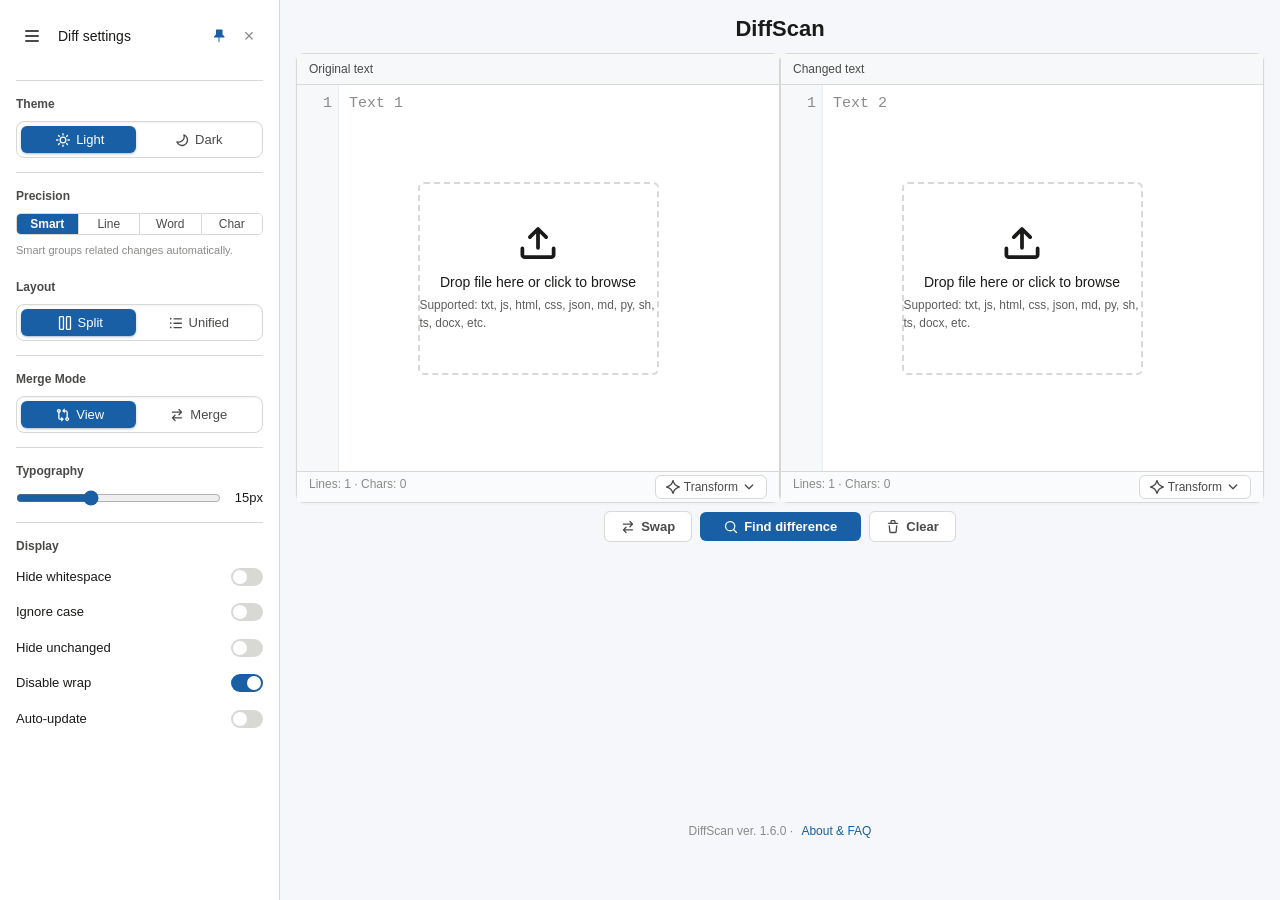
<file: index.html>
<!DOCTYPE html>
<html lang="en">

<head>
  <meta charset="UTF-8">
  <meta name="viewport" content="width=device-width, initial-scale=1.0">
  <title>DiffScan - Compare Text Online | Fast Free Diff Checker</title>
  <meta name="description" content="Free online text comparison tool. Find differences between two versions of text, code, or documents. Supports smart precision, merge mode, and highlights changes. Works locally in your browser.">
  <meta name="keywords" content="compare text online, diff checker, text comparison, find difference in text, diffscan, text difference, compare code online, free diff tool">
  <link rel="canonical" href="https://diffscan.vercel.app/">
  <link rel="stylesheet" href="css/styles.css">
</head>

<body>
  <svg xmlns="http://www.w3.org/2000/svg" style="display:none">
    <symbol id="icon-sparkle" viewBox="0 0 16 16"><path d="M7.198.57c.275-.752 1.34-.752 1.615 0l.849 2.317a5.819 5.819 0 0 0 3.462 3.463l2.317.848c.753.275.753 1.34 0 1.615l-2.317.849a5.815 5.815 0 0 0-3.462 3.462l-.849 2.317c-.275.753-1.34.753-1.615 0l-.848-2.317a5.819 5.819 0 0 0-3.463-3.462L.57 8.813c-.752-.275-.752-1.34 0-1.615l2.317-.848A5.823 5.823 0 0 0 6.35 2.887L7.198.57Zm.562 2.833A7.323 7.323 0 0 1 3.403 7.76l-.673.246.673.246a7.324 7.324 0 0 1 4.357 4.356l.246.673.246-.673a7.322 7.322 0 0 1 4.356-4.356l.673-.246-.673-.246a7.324 7.324 0 0 1-4.356-4.357l-.246-.673-.246.673Z"/></symbol>
    <symbol id="icon-chevron-down" viewBox="0 0 16 16"><path d="M12.78 5.22a.749.749 0 0 1 0 1.06l-4.25 4.25a.749.749 0 0 1-1.06 0L3.22 6.28a.749.749 0 1 1 1.06-1.06L8 8.939l3.72-3.719a.749.749 0 0 1 1.06 0Z"/></symbol>
    <symbol id="icon-columns" viewBox="0 0 16 16"><path d="M2.75 0h2.5C6.216 0 7 .784 7 1.75v12.5A1.75 1.75 0 0 1 5.25 16h-2.5A1.75 1.75 0 0 1 1 14.25V1.75C1 .784 1.784 0 2.75 0Zm8 0h2.5C14.216 0 15 .784 15 1.75v12.5A1.75 1.75 0 0 1 13.25 16h-2.5A1.75 1.75 0 0 1 9 14.25V1.75C9 .784 9.784 0 10.75 0ZM2.5 1.75v12.5c0 .138.112.25.25.25h2.5a.25.25 0 0 0 .25-.25V1.75a.25.25 0 0 0-.25-.25h-2.5a.25.25 0 0 0-.25.25Zm8 0v12.5c0 .138.112.25.25.25h2.5a.25.25 0 0 0 .25-.25V1.75a.25.25 0 0 0-.25-.25h-2.5a.25.25 0 0 0-.25.25Z"/></symbol>
    <symbol id="icon-list-unordered" viewBox="0 0 16 16"><path d="M5.75 2.5h8.5a.75.75 0 0 1 0 1.5h-8.5a.75.75 0 0 1 0-1.5Zm0 5h8.5a.75.75 0 0 1 0 1.5h-8.5a.75.75 0 0 1 0-1.5Zm0 5h8.5a.75.75 0 0 1 0 1.5h-8.5a.75.75 0 0 1 0-1.5ZM2 14a1 1 0 1 1 0-2 1 1 0 0 1 0 2Zm1-6a1 1 0 1 1-2 0 1 1 0 0 1 2 0ZM2 4a1 1 0 1 1 0-2 1 1 0 0 1 0 2Z"/></symbol>
    <symbol id="icon-moon" viewBox="0 0 16 16"><path d="M9.598 1.591a.749.749 0 0 1 .785-.175 7.001 7.001 0 1 1-8.967 8.967.75.75 0 0 1 .961-.96 5.5 5.5 0 0 0 7.046-7.046.75.75 0 0 1 .175-.786Zm1.616 1.945a7 7 0 0 1-7.678 7.678 5.499 5.499 0 1 0 7.678-7.678Z"/></symbol>
    <symbol id="icon-arrow-switch" viewBox="0 0 16 16"><path d="M5.22 14.78a.75.75 0 0 0 1.06-1.06L4.56 12h8.69a.75.75 0 0 0 0-1.5H4.56l1.72-1.72a.75.75 0 0 0-1.06-1.06l-3 3a.75.75 0 0 0 0 1.06l3 3Zm5.56-6.5a.75.75 0 1 1-1.06-1.06l1.72-1.72H2.75a.75.75 0 0 1 0-1.5h8.69L9.72 2.28a.75.75 0 0 1 1.06-1.06l3 3a.75.75 0 0 1 0 1.06l-3 3Z"/></symbol>
    <symbol id="icon-git-compare" viewBox="0 0 16 16"><path d="M9.573.677A.25.25 0 0 1 10 .854V2.5h1A2.5 2.5 0 0 1 13.5 5v5.628a2.251 2.251 0 1 1-1.5 0V5a1 1 0 0 0-1-1h-1v1.646a.25.25 0 0 1-.427.177L7.177 3.427a.25.25 0 0 1 0-.354ZM6 12v-1.646a.25.25 0 0 1 .427-.177l2.396 2.396a.25.25 0 0 1 0 .354l-2.396 2.396A.25.25 0 0 1 6 15.146V13.5H5A2.5 2.5 0 0 1 2.5 11V5.372a2.25 2.25 0 1 1 1.5 0V11a1 1 0 0 0 1 1ZM4 3.25a.75.75 0 1 0-1.5 0 .75.75 0 0 0 1.5 0ZM12.75 12a.75.75 0 1 0 0 1.5.75.75 0 0 0 0-1.5Z"/></symbol>
    <symbol id="icon-trash" viewBox="0 0 16 16"><path d="M11 1.75V3h2.25a.75.75 0 0 1 0 1.5H2.75a.75.75 0 0 1 0-1.5H5V1.75C5 .784 5.784 0 6.75 0h2.5C10.216 0 11 .784 11 1.75ZM4.496 6.675l.66 6.6a.25.25 0 0 0 .249.225h5.19a.25.25 0 0 0 .249-.225l.66-6.6a.75.75 0 0 1 1.492.149l-.66 6.6A1.748 1.748 0 0 1 10.595 15h-5.19a1.75 1.75 0 0 1-1.741-1.575l-.66-6.6a.75.75 0 1 1 1.492-.15ZM6.5 1.75V3h3V1.75a.25.25 0 0 0-.25-.25h-2.5a.25.25 0 0 0-.25.25Z"/></symbol>
    <symbol id="icon-upload" viewBox="0 0 16 16"><path d="M2.75 14A1.75 1.75 0 0 1 1 12.25v-2.5a.75.75 0 0 1 1.5 0v2.5c0 .138.112.25.25.25h10.5a.25.25 0 0 0 .25-.25v-2.5a.75.75 0 0 1 1.5 0v2.5A1.75 1.75 0 0 1 13.25 14Z"/><path d="M11.78 4.72a.749.749 0 1 1-1.06 1.06L8.75 3.811V9.5a.75.75 0 0 1-1.5 0V3.811L5.28 5.78a.749.749 0 1 1-1.06-1.06l3.25-3.25a.749.749 0 0 1 1.06 0l3.25 3.25Z"/></symbol>
    <symbol id="icon-search" viewBox="0 0 16 16"><path d="M10.68 11.74a6 6 0 0 1-7.922-8.982 6 6 0 0 1 8.982 7.922l3.04 3.04a.749.749 0 0 1-.326 1.275.749.749 0 0 1-.734-.215ZM11.5 7a4.499 4.499 0 1 0-8.997 0A4.499 4.499 0 0 0 11.5 7Z"/></symbol>
    <symbol id="icon-diff" viewBox="0 0 16 16"><path d="M8.75 1.75V5H12a.75.75 0 0 1 0 1.5H8.75v3.25a.75.75 0 0 1-1.5 0V6.5H4A.75.75 0 0 1 4 5h3.25V1.75a.75.75 0 0 1 1.5 0ZM4 13h8a.75.75 0 0 1 0 1.5H4A.75.75 0 0 1 4 13Z"/></symbol>
    <symbol id="icon-sun" viewBox="0 0 16 16"><path d="M8 12a4 4 0 1 1 0-8 4 4 0 0 1 0 8Zm0-1.5a2.5 2.5 0 1 0 0-5 2.5 2.5 0 0 0 0 5Zm5.657-8.157a.75.75 0 0 1 0 1.061l-1.061 1.06a.749.749 0 0 1-1.275-.326.749.749 0 0 1 .215-.734l1.06-1.06a.75.75 0 0 1 1.06 0Zm-9.193 9.193a.75.75 0 0 1 0 1.06l-1.06 1.061a.75.75 0 1 1-1.061-1.06l1.06-1.061a.75.75 0 0 1 1.061 0ZM8 0a.75.75 0 0 1 .75.75v1.5a.75.75 0 0 1-1.5 0V.75A.75.75 0 0 1 8 0ZM3 8a.75.75 0 0 1-.75.75H.75a.75.75 0 0 1 0-1.5h1.5A.75.75 0 0 1 3 8Zm13 0a.75.75 0 0 1-.75.75h-1.5a.75.75 0 0 1 0-1.5h1.5A.75.75 0 0 1 16 8Zm-8 5a.75.75 0 0 1 .75.75v1.5a.75.75 0 0 1-1.5 0v-1.5A.75.75 0 0 1 8 13Zm3.536-1.464a.75.75 0 0 1 1.06 0l1.061 1.06a.75.75 0 0 1-1.06 1.061l-1.061-1.06a.75.75 0 0 1 0-1.061ZM2.343 2.343a.75.75 0 0 1 1.061 0l1.06 1.061a.751.751 0 0 1-.018 1.042.751.751 0 0 1-1.042.018l-1.06-1.06a.75.75 0 0 1 0-1.06Z"/></symbol>
  </svg>

  <div class="settings-bar" id="settingsBar">
    <div class="sidebar-header">
      <button id="toggleSettings" class="settings-toggle-btn" title="Toggle Settings"><span class="hamburger"><span></span><span></span><span></span></span></button>
      <span class="sidebar-title">Diff settings</span>
      <div class="sidebar-actions">
        <button id="pinSettings" class="sidebar-pin-btn" title="Keep open">
          <svg viewBox="0 0 16 16" width="16" height="16" fill="currentColor">
            <path d="M11 1.5a.5.5 0 0 1 .5.5v4.5l2 2v1h-5v4l-.5 1-.5-1v-4H3v-1l2-2V2a.5.5 0 0 1 .5-.5h5.5Z"/>
          </svg>
        </button>
        <button id="closeSettings" class="sidebar-close-btn" title="Close">&times;</button>
      </div>
    </div>
    <div class="settings-content">
      <div class="section-divider"></div>

      <div class="setting-group">
        <div class="setting-label">Theme</div>
        <div class="theme-selector" id="themeSelector">
          <div class="theme-indicator" id="themeIndicator"></div>
          <button type="button" class="theme-btn" data-theme="light"><svg class="icon" aria-hidden="true"><use href="#icon-sun"/></svg> Light</button>
          <button type="button" class="theme-btn" data-theme="dark"><svg class="icon" aria-hidden="true"><use href="#icon-moon"/></svg> Dark</button>
        </div>
      </div>

      <div class="section-divider"></div>

      <div class="setting-group">
        <div class="setting-label">Precision</div>
        <div class="segmented-control" id="precisionControl">
          <button type="button" class="segment-btn active" data-val="smart">Smart</button>
          <button type="button" class="segment-btn" data-val="line">Line</button>
          <button type="button" class="segment-btn" data-val="word">Word</button>
          <button type="button" class="segment-btn" data-val="char">Char</button>
        </div>
        <div class="setting-desc">Smart groups related changes automatically.</div>
      </div>

      <div class="setting-group">
        <div class="setting-label">Layout</div>
        <div class="theme-selector" id="layoutSelector">
          <div class="theme-indicator" id="layoutIndicator"></div>
          <button type="button" class="theme-btn" data-val="split"><svg class="icon" aria-hidden="true"><use href="#icon-columns"/></svg> Split</button>
          <button type="button" class="theme-btn" data-val="unified"><svg class="icon" aria-hidden="true"><use href="#icon-list-unordered"/></svg> Unified</button>
        </div>
      </div>

      <div class="section-divider"></div>

      <div class="setting-group">
        <div class="setting-label">Merge Mode</div>
        <div class="theme-selector" id="mergeSelector">
          <div class="theme-indicator" id="mergeIndicator"></div>
          <button type="button" class="theme-btn" data-val="off"><svg class="icon" aria-hidden="true"><use href="#icon-git-compare"/></svg> View</button>
          <button type="button" class="theme-btn" data-val="on"><svg class="icon" aria-hidden="true"><use href="#icon-arrow-switch"/></svg> Merge</button>
        </div>
      </div>

      <div class="section-divider"></div>

        <div class="typography-section">
        <div class="setting-label">Typography</div>
        <div class="range-control">
          <input type="range" id="fontSizeRange" min="10" max="24" value="15" step="1">
          <span id="fontSizeVal" style="font-size: 13px; font-weight: 500; min-width: 32px; text-align: right;">15px</span>
        </div>
      </div>

      <div class="section-divider"></div>

      <div class="setting-group">
        <div class="setting-label">Display</div>
        <label class="toggle-row">
          <span>Hide whitespace</span>
          <span class="toggle-switch"><input type="checkbox" id="hideWhitespace"><span class="toggle-knob"></span></span>
        </label>
        <label class="toggle-row">
          <span>Ignore case</span>
          <span class="toggle-switch"><input type="checkbox" id="ignoreCase"><span class="toggle-knob"></span></span>
        </label>
        <label class="toggle-row">
          <span>Hide unchanged</span>
          <span class="toggle-switch"><input type="checkbox" id="hideUnchanged"><span class="toggle-knob"></span></span>
        </label>
        <label class="toggle-row">
          <span>Disable wrap</span>
          <span class="toggle-switch"><input type="checkbox" id="disableWrap" checked><span class="toggle-knob"></span></span>
        </label>
        <label class="toggle-row">
          <span>Auto-update</span>
          <span class="toggle-switch"><input type="checkbox" id="autoUpdate"><span class="toggle-knob"></span></span>
        </label>
      </div>
    </div>
  </div>

  <div class="settings-overlay" id="settingsOverlay"></div>

  <div class="main-content">
    <h1 class="app-title">DiffScan</h1>
    
    <div class="split" id="inputSplit">
      <div class="panel">
        <div class="panel-header">
          <span>Original text</span>
          <div class="header-actions">
            <label class="header-action-btn" title="Open file" style="display: none;"><svg width="16" height="16" class="icon" aria-hidden="true"><use href="#icon-upload"/></svg><input type="file" id="file1" style="display:none"
                accept=".txt,.js,.html,.css,.json,.md,.csv,.py,.sh,.ts,.jsx,.tsx,.docx"></label>
          </div>
        </div>
        <div class="input-container" id="dropZone1">
          <div class="drop-message">
            <svg width="40" height="40" viewBox="0 0 16 16"><use href="#icon-upload"/></svg>
            <p>Drop file here or click to browse</p>
            <p style="font-size: 0.85em; opacity: 0.7; margin-top: 4px;">Supported: txt, js, html, css, json, md, py, sh, ts, docx, etc.</p>
          </div>
          <div id="gutter1" class="line-no-input">1</div>
          <textarea id="text1" class="input" placeholder="Text 1" wrap="off"></textarea>
        </div>
        <div class="status-bar">
          <span id="count1">Lines: 1 &middot; Chars: 0</span>
          <div class="transform-wrap">
            <button class="transform-btn" data-target="text1">
              <svg class="icon" aria-hidden="true"><use href="#icon-sparkle"/></svg>Transform<svg class="icon" aria-hidden="true"><use href="#icon-chevron-down"/></svg>
            </button>
            <div class="transform-menu">
              <button data-action="trim">Trim whitespace</button>
              <button data-action="upper">UPPERCASE</button>
              <button data-action="lower">lowercase</button>
              <button data-action="sort">Sort lines</button>
              <button data-action="unique">Remove duplicates</button>
              <button data-action="removeEmpty">Remove empty lines</button>
            </div>
          </div>
        </div>
      </div>
      <div class="panel">
        <div class="panel-header">
          <span>Changed text</span>
          <div class="header-actions">
            <label class="header-action-btn" title="Open file" style="display: none;"><svg width="16" height="16" class="icon" aria-hidden="true"><use href="#icon-upload"/></svg><input type="file" id="file2" style="display:none"
                accept=".txt,.js,.html,.css,.json,.md,.csv,.py,.sh,.ts,.jsx,.tsx,.docx"></label>
          </div>
        </div>
        <div class="input-container" id="dropZone2">
          <div class="drop-message">
            <svg width="40" height="40" viewBox="0 0 16 16"><use href="#icon-upload"/></svg>
            <p>Drop file here or click to browse</p>
            <p style="font-size: 0.85em; opacity: 0.7; margin-top: 4px;">Supported: txt, js, html, css, json, md, py, sh, ts, docx, etc.</p>
          </div>
          <div id="gutter2" class="line-no-input">1</div>
          <textarea id="text2" class="input" placeholder="Text 2" wrap="off"></textarea>
        </div>
        <div class="status-bar">
          <span id="count2">Lines: 1 &middot; Chars: 0</span>
          <div class="transform-wrap">
            <button class="transform-btn" data-target="text2">
              <svg class="icon" aria-hidden="true"><use href="#icon-sparkle"/></svg>Transform<svg class="icon" aria-hidden="true"><use href="#icon-chevron-down"/></svg>
            </button>
            <div class="transform-menu">
              <button data-action="trim">Trim whitespace</button>
              <button data-action="upper">UPPERCASE</button>
              <button data-action="lower">lowercase</button>
              <button data-action="sort">Sort lines</button>
              <button data-action="unique">Remove duplicates</button>
              <button data-action="removeEmpty">Remove empty lines</button>
            </div>
          </div>
        </div>
      </div>
    </div>
    
    <div class="actions">
      <button id="swapBtn" class="btn btn-secondary" type="button"><svg class="icon" aria-hidden="true"><use href="#icon-arrow-switch"/></svg>Swap</button>
      <button id="findBtn" class="btn btn-primary" type="button"><svg class="icon" aria-hidden="true"><use href="#icon-search"/></svg>Find difference</button>
      <button id="clearBtn" class="btn btn-secondary" type="button"><svg class="icon" aria-hidden="true"><use href="#icon-trash"/></svg>Clear</button>
    </div>
    
    <div id="navBar" class="nav-bar" style="display:none"><button id="navFirst" class="nav-btn">&laquo;</button><button
        id="navPrev" class="nav-btn">&lsaquo;</button><span id="navCount" class="nav-count">0/0</span><button id="navNext"
        class="nav-btn">&rsaquo;</button><button id="navLast" class="nav-btn">&raquo;</button></div>
    
    <div id="result"></div>
    
    <div id="donateModal" class="modal">
      <div class="modal-content">
        <span class="close-btn" onclick="document.getElementById('donateModal').style.display='none'">&times;</span>
        <h2>Support DiffScan</h2>
        <p>If you like this tool, consider supporting it!</p>
        <select class="donate-select" onchange="showDonateOption(this.value)">
          <option value="usdt">USDT (1 USDT - TRC20)</option>
          <option value="ton">TON (1 GRAM)</option>
          <option value="btc">Bitcoin (0.00002 BTC)</option>
        </select>
        <div id="usdt" class="crypto-box active">
          <strong>TAwLYvvDw4D1DaVEzzkoVvyqt62MdVChVR</strong>
          <br>
          <img src="images/usdt_qr.png" alt="USDT QR Code" style="width:120px;height:120px;margin-top:10px;">
          <br>
          <a href="https://link.trustwallet.com/send?address=TAwLYvvDw4D1DaVEzzkoVvyqt62MdVChVR&asset=c195_tTR7NHqjeKQxGTCi8q8ZY4pL8otSzgjLj6t&value=1000000&amount=1" style="display:inline-block; margin-top:5px; color: #0969da; text-decoration: underline;" target="_blank" rel="noopener">Pay 1 USDT via Trust Wallet</a>
        </div>
        <div id="ton" class="crypto-box">
          <strong>UQBsTMOlkU2AvpgJrQNJcYbTaYyanWSy88O6T2VURMm_118b</strong>
          <br>
          <img src="images/ton_qr.jpg" alt="TON QR Code" style="width:120px;height:120px;margin-top:10px;">
          <br>
          <a href="https://link.trustwallet.com/send?asset=c607&amount=1&address=UQBsTMOlkU2AvpgJrQNJcYbTaYyanWSy88O6T2VURMm_118b&value=1000000000" style="display:inline-block; margin-top:5px; color: #0969da; text-decoration: underline;" target="_blank" rel="noopener">Pay 1 GRAM via Trust Wallet</a>
        </div>
        <div id="btc" class="crypto-box">
          <strong>bc1qgqddmksece2casl4lc9fu52gnhgtejpltxeht6</strong>
          <br>
          <img src="images/bitc_qr.jpg" alt="Bitcoin QR Code" style="width:120px;height:120px;margin-top:10px;">
          <br>
          <a href="https://link.trustwallet.com/send?value=2000&amount=0.00002&address=bc1qgqddmksece2casl4lc9fu52gnhgtejpltxeht6&asset=c0" style="display:inline-block; margin-top:5px; color: #0969da; text-decoration: underline;" target="_blank" rel="noopener">Pay 0.00002 BTC via Trust Wallet</a>
        </div>
      </div>
    </div>
    
    <button class="scroll-btn scroll-top-btn" onclick="window.scrollTo({top:0,behavior:'smooth'})">&#8593;</button>
    <button class="scroll-btn scroll-bottom-btn"
      onclick="window.scrollTo({top:document.body.scrollHeight,behavior:'smooth'})">&#8595;</button>
  </div>
  
  <p class="footer-note">DiffScan ver. 1.6.0 &middot; <a href="about.html" class="footer-link">About & FAQ</a></p>


  <script>
    function showDonateOption(id) {
      document.querySelectorAll('.crypto-box').forEach(function(box) { box.classList.remove('active') });
      document.getElementById(id).classList.add('active');
    }
  </script>
  <script src="js/mammoth.browser.js"></script>
  <script src="js/app.js"></script>
</body>

</html>
</file>
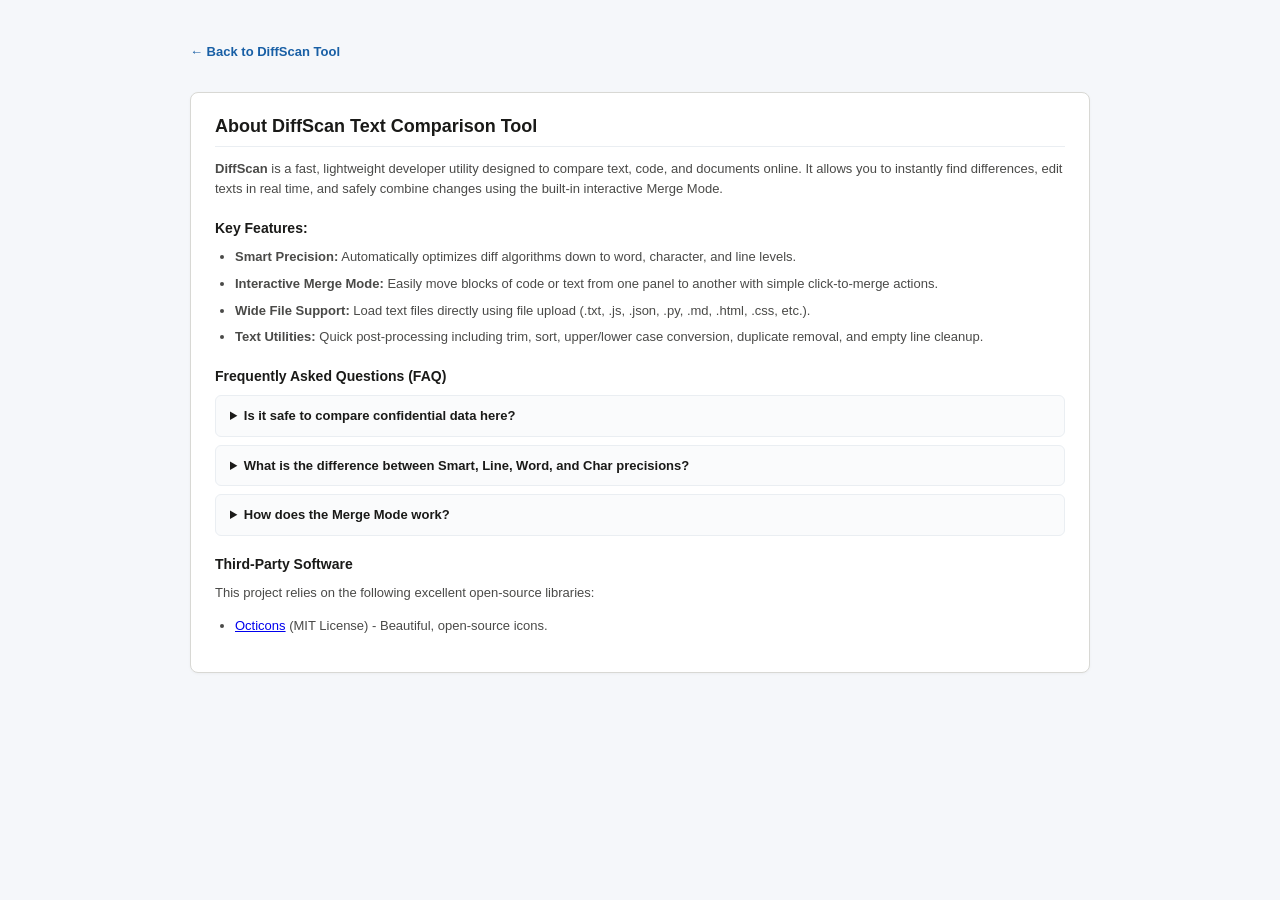
<file: about.html>
<!DOCTYPE html>
<html lang="en">

<head>
  <meta charset="UTF-8">
  <meta name="viewport" content="width=device-width, initial-scale=1.0">
  <title>About DiffScan - FAQ & Features</title>
  <meta name="description" content="Learn more about DiffScan, a secure online text and code comparison tool. Frequently asked questions, key features, and privacy details.">
  <link rel="stylesheet" href="css/styles.css">
</head>

<body style="padding: 40px 16px; min-height: 100vh;">
  <div class="about-page-container">
    <a href="index.html" class="back-btn">&larr; Back to DiffScan Tool</a>
    
    <section class="seo-section" style="margin: 20px 0 0 0; max-width: 100%;">
      <div class="seo-container">
        <h2>About DiffScan Text Comparison Tool</h2>
        <p><strong>DiffScan</strong> is a fast, lightweight developer utility designed to compare text, code, and documents online. It allows you to instantly find differences, edit texts in real time, and safely combine changes using the built-in interactive Merge Mode.</p>
        
        <h3>Key Features:</h3>
        <ul>
          <li><strong>Smart Precision:</strong> Automatically optimizes diff algorithms down to word, character, and line levels.</li>
          <li><strong>Interactive Merge Mode:</strong> Easily move blocks of code or text from one panel to another with simple click-to-merge actions.</li>
          <li><strong>Wide File Support:</strong> Load text files directly using file upload (.txt, .js, .json, .py, .md, .html, .css, etc.).</li>
          <li><strong>Text Utilities:</strong> Quick post-processing including trim, sort, upper/lower case conversion, duplicate removal, and empty line cleanup.</li>
        </ul>

        <h3>Frequently Asked Questions (FAQ)</h3>
        <div class="faq-accordion">
          <details>
            <summary>Is it safe to compare confidential data here?</summary>
            <p>Yes, absolutely. DiffScan runs completely client-side. Your texts and files are processed strictly within your own browser and are never uploaded to any server. This guarantees 100% data privacy and security.</p>
          </details>
          
          <details>
            <summary>What is the difference between Smart, Line, Word, and Char precisions?</summary>
            <p><strong>Line</strong> precision highlights changes line-by-line. <strong>Word</strong> and <strong>Char</strong> modes perform deep comparison highlighting individual altered words or letters. <strong>Smart</strong> precision automatically chooses the best rendering approach based on modification density.</p>
          </details>
          
          <details>
            <summary>How does the Merge Mode work?</summary>
            <p>Enable <strong>Merge Mode</strong> via the control bar. Click on any modified block in the split diff output to reveal transition buttons ("Merge &rarr;" or "&larr; Merge"). Click a button to instantly push or pull that block to the opposite editor panel.</p>
          </details>
        </div>

        <h3>Third-Party Software</h3>
        <p>This project relies on the following excellent open-source libraries:</p>
        <ul>
          <li><a href="https://github.com/primer/octicons" target="_blank">Octicons</a> (MIT License) - Beautiful, open-source icons.</li>
        </ul>
      </div>
    </section>
  </div>
</body>

</html>
</file>
<file: css/styles.css>
:root {
  --bg-page: #f5f7fa;
  --text-primary: #1a1a18;
  --text-secondary: #4a4a48;
  --text-muted: #8a8a88;
  --panel-bg: #fff;
  --panel-border: #d8d8d4;
  --panel-header-bg: #f6f8fa;
  --panel-header-border: #d8d8d4;
  --status-bar-bg: #fafbfc;
  --nav-bar-bg: #fff;
  --nav-btn-bg: #f6f8fa;
  --nav-btn-border: #d8d8d4;
  --nav-btn-color: #1a1a18;
  --settings-bar-bg: #fff;
  --segmented-bg: #fff;
  --segmented-border: #d8d8d4;
  --segmented-color: #4a4a48;
  --segmented-hover-bg: #f6f8fa;
  --segmented-hover-color: #1a1a18;
  --segmented-active-bg: #185fa5;
  --segmented-active-color: #ffffff;
  --checkbox-color: #1a1a18;
  --btn-secondary-bg: #ffffff;
  --btn-secondary-color: #4a4a48;
  --btn-secondary-border: #d8d8d4;
  --btn-secondary-hover-bg: #f6f8fa;
  --btn-secondary-hover-color: #1a1a18;
  --btn-secondary-active-bg: #185fa5;
  --btn-secondary-active-color: #ffffff;
  --btn-find-bg: #185fa5;
  --btn-find-hover-bg: #1a6fb5;
  --btn-find-color: #ffffff;
  --gutter-bg: #f6f8fa;
  --gutter-border: #eaeef2;
  --gutter-color: #8a8a88;
  --gutter-right-bg: #f0f2f5;
  --gutter-right-border: #d8dee4;
  --input-bg: #fff;
  --input-color: #1a1a18;
  --input-placeholder: #8a8a88;
  --diff-equal-bg: #fff;
  --diff-removed-bg: #fff5f5;
  --diff-added-bg: #f5fff5;
  --diff-modified-bg: #fffefe;
  --diff-empty-bg: #f6f8fa;
  --diff-empty-color: #b8bec4;
  --diff-collapsed-bg: #f0f2f5;
  --diff-collapsed-color: #8c959f;
  --diff-collapsed-hover-bg: #e8eaed;
  --mark-removed-bg: #ffc0cb;
  --mark-removed-color: #b91c1c;
  --mark-added-bg: #bcf5bc;
  --mark-added-color: #15803d;
  --merge-selected-removed-bg: #f5bebe;
  --merge-selected-added-bg: #ade8bd;
  --merge-selected-modified-bg: #e2e2e2;
  --merge-selected-overlay: rgba(9, 105, 218, 0.18);
  --box-shadow-panel: rgba(0, 0, 0, .04);
  --box-shadow-settings: rgba(0, 0, 0, .02);
  --box-shadow-scroll: rgba(0,0,0,.2);
  --box-shadow-modal: rgba(0,0,0,0.3);
  --scroll-btn-bg: #185fa5;
  --scroll-btn-hover-bg: #1a6fb5;
  --footer-bg: #f5f7fa;
  --footer-color: #8a8a88;
  --link-color: #185fa5;
  --count-removed-color: #cf222e;
  --count-added-color: #1a7f37;
  --header-action-hover-bg: #eaeef2;
  --transform-btn-color: #185fa5;
  --transform-btn-border: #d8d8d4;
  --transform-btn-hover-bg: #eaeef2;
  --copy-btn-bg: #fff;
  --copy-btn-border: #d8d8d4;
  --copy-btn-color: #4a4a48;
  --copy-btn-hover-bg: #f6f8fa;
  --modal-overlay: rgba(0,0,0,0.6);
  --modal-bg: #fff;
  --modal-text: #1a1a18;
  --modal-muted: #8a8a88;
  --modal-border: #d8d8d4;
  --modal-link: #185fa5;
  --seo-bg: #fff;
  --seo-border: #d8d8d4;
  --seo-color: #1a1a18;
  --seo-text: #4a4a48;
  --seo-heading: #1a1a18;
  --seo-h2-border: #eaeef2;
  --faq-bg: #fafbfc;
  --faq-border: #eaeef2;
  --faq-open-bg: #fff;
  --faq-summary-color: #1a1a18;
  --faq-summary-hover: #185fa5;
  --faq-text: #4a4a48;
  --about-back-color: #185fa5;
  --toggle-track-bg: #d8d8d4;
  --toggle-knob-bg: #ffffff;
  --toolbar-bg: #f0f0f0;
  --toolbar-border: rgba(0,0,0,0.12);
  --toolbar-shadow: 0 10px 25px rgba(0,0,0,0.15), inset 0 1px 0 rgba(255,255,255,0.7);
  --toolbar-label-color: #4a4a48;
  --diff-font-family: "SFMono-Regular", Consolas, "Liberation Mono", Menlo, monospace;
  --diff-font-size: 15px;
}

body.dark {
  background-color: var(--bg-page);
  --bg-page: #0d1117;
  --text-primary: #e6edf3;
  --text-secondary: #d1d7e0;
  --text-muted: #b1bac4;
  --panel-bg: #1c2128;
  --panel-border: #3d444d;
  --panel-header-bg: #1c2128;
  --panel-header-border: #3d444d;
  --status-bar-bg: #1c2128;
  --nav-bar-bg: #1c2128;
  --nav-btn-bg: #30363d;
  --nav-btn-border: #3d444d;
  --nav-btn-color: #e6edf3;
  --settings-bar-bg: #1c2128;
  --segmented-bg: #30363d;
  --segmented-border: #3d444d;
  --segmented-color: #e6edf3;
  --segmented-hover-bg: #3d444d;
  --segmented-hover-color: #e6edf3;
  --segmented-active-bg: #1f6feb;
  --segmented-active-color: #fff;
  --checkbox-color: #e6edf3;
  --btn-secondary-bg: #30363d;
  --btn-secondary-color: #e6edf3;
  --btn-secondary-border: #3d444d;
  --btn-secondary-hover-bg: #3d444d;
  --btn-secondary-hover-color: #e6edf3;
  --btn-secondary-active-bg: #1f6feb;
  --btn-secondary-active-color: #fff;
  --btn-find-bg: #238636;
  --btn-find-hover-bg: #2ea043;
  --btn-find-color: #fff;
  --gutter-bg: #1c2128;
  --gutter-border: #3d444d;
  --gutter-color: #b1bac4;
  --gutter-right-bg: #1c2128;
  --gutter-right-border: #3d444d;
  --input-bg: #0d1117;
  --input-color: #e6edf3;
  --input-placeholder: #b1bac4;
  --diff-equal-bg: transparent;
  --diff-removed-bg: #3b1c1c;
  --diff-added-bg: #1c3b1c;
  --diff-modified-bg: #2d2d1c;
  --diff-empty-bg: #1c2128;
  --diff-empty-color: #8b949e;
  --diff-collapsed-bg: #1c2128;
  --diff-collapsed-color: #b1bac4;
  --diff-collapsed-hover-bg: #21262d;
  --mark-removed-bg: #632a2a;
  --mark-removed-color: #ffb3b3;
  --mark-added-bg: #2a632a;
  --mark-added-color: #b3ffb3;
  --merge-selected-removed-bg: #5a2e2e;
  --merge-selected-added-bg: #2e5a2e;
  --merge-selected-modified-bg: #343b45;
  --merge-selected-overlay: rgba(56, 139, 253, 0.25);
  --box-shadow-panel: rgba(0, 0, 0, .2);
  --box-shadow-settings: rgba(0, 0, 0, .2);
  --box-shadow-scroll: rgba(0,0,0,.4);
  --box-shadow-modal: rgba(0,0,0,0.5);
  --scroll-btn-bg: #238636;
  --scroll-btn-hover-bg: #2ea043;
  --footer-bg: #0d1117;
  --footer-color: #b1bac4;
  --link-color: #58a6ff;
  --count-removed-color: #f85149;
  --count-added-color: #3fb950;
  --header-action-hover-bg: #21262d;
  --transform-btn-color: #58a6ff;
  --transform-btn-border: #3d444d;
  --transform-btn-hover-bg: #21262d;
  --copy-btn-bg: #30363d;
  --copy-btn-border: #3d444d;
  --copy-btn-color: #e6edf3;
  --copy-btn-hover-bg: #3d444d;
  --modal-overlay: rgba(0,0,0,0.8);
  --modal-bg: #1c2128;
  --modal-text: #e6edf3;
  --modal-muted: #d1d7e0;
  --modal-border: #3d444d;
  --modal-link: #58a6ff;
  --seo-bg: #1c2128;
  --seo-border: #3d444d;
  --seo-color: #e6edf3;
  --seo-text: #d1d7e0;
  --seo-heading: #e6edf3;
  --seo-h2-border: #3d444d;
  --faq-bg: #1c2128;
  --faq-border: #3d444d;
  --faq-open-bg: #1c2128;
  --faq-summary-color: #e6edf3;
  --faq-summary-hover: #58a6ff;
  --faq-text: #d1d7e0;
  --about-back-color: #58a6ff;
  --toggle-track-bg: #3d444d;
  --toggle-knob-bg: #e6edf3;
  --toolbar-bg: #2c2c2c;
  --toolbar-border: rgba(255,255,255,0.1);
  --toolbar-shadow: 0 10px 25px rgba(0,0,0,0.45), inset 0 1px 0 rgba(255,255,255,0.05);
  --toolbar-label-color: #d1d5db;
}

* {
  box-sizing: border-box;
  margin: 0;
  padding: 0
}

html {
  background: var(--bg-page);
}

body {
  display: flex;
  flex-direction: column;
  height: auto;
  font-family: -apple-system, BlinkMacSystemFont, "Segoe UI", Helvetica, Arial, sans-serif;
  background: var(--bg-page);
  color: var(--text-primary);
  font-size: 15px;
  line-height: 1.5;
  padding: 12px 16px 40px;
  min-height: 100svh;
  overflow-y: auto;
}

.main-content {
  margin-left: 48px;
  transition: margin-left .2s ease;
  flex: 1;
  display: flex;
  flex-direction: column;
}

.settings-bar.collapsed ~ .main-content,
.settings-bar.collapsed ~ .footer-note {
  margin-left: 48px;
}

.settings-bar:not(.collapsed) ~ .main-content,
.settings-bar:not(.collapsed) ~ .footer-note {
  margin-left: 280px;
}

h1.app-title {
  text-align: center;
  font-size: 22px;
  font-weight: 600;
  margin-bottom: 8px;
  color: var(--text-primary);
  flex: 0 0 auto
}

.split {
  display: grid;
  grid-template-columns: 1fr 1fr;
  gap: 0;
  max-width: 1400px;
  margin: 0 auto;
  width: 100%;
  align-items: start;
  min-width: 0;
}

.merge-mode .split {
  grid-template-columns: 1fr 1fr;
  gap: 0;
}

.panel {
  background: var(--panel-bg);
  border: 1px solid var(--panel-border);
  border-radius: 8px;
  box-shadow: 0 1px 3px var(--box-shadow-panel);
  display: flex;
  flex-direction: column;
  height: 50vh;
  min-height: 150px;
  max-height: 70vh;
  min-width: 0;
}

.panel-header {
  display: flex;
  align-items: center;
  justify-content: space-between;
  padding: 6px 12px;
  background: var(--panel-header-bg);
  border-bottom: 1px solid var(--panel-header-border);
  font-size: 12px;
  font-weight: 500;
  color: var(--text-secondary);
  flex: 0 0 auto;
  font-family: -apple-system, BlinkMacSystemFont, "Segoe UI", Helvetica, Arial, sans-serif;
}

.panel-header .count-removed {
  color: var(--count-removed-color)
}

.panel-header .count-added {
  color: var(--count-added-color)
}

.header-actions {
  display: flex;
  align-items: center;
  gap: 8px
}

.header-action-btn {
  font-size: 12px;
  color: var(--link-color);
  cursor: pointer;
  font-weight: 500;
  padding: 2px 6px;
  border-radius: 4px;
  border: 1px solid transparent;
  transition: background .15s;
  background: none;
  font-family: inherit;
  display: inline-flex;
  align-items: center;
  gap: 4px;
}

.header-action-btn:hover {
  background: var(--header-action-hover-bg);
  text-decoration: underline
}

.input-container {
  display: flex;
  flex: 1;
  overflow: hidden
}

.line-no-input {
  flex: 0 0 42px;
  text-align: right;
  padding: 8px 6px;
  color: var(--gutter-color);
  background: var(--gutter-bg);
  border-right: 1px solid var(--gutter-border);
  user-select: none;
  font-family: var(--diff-font-family);
  font-size: var(--diff-font-size);
  line-height: 1.5;
  white-space: pre;
  overflow: hidden
}

textarea.input {
  flex: 1;
  padding: 8px 10px;
  border: none;
  outline: none;
  resize: none;
  font-family: var(--diff-font-family);
  font-size: var(--diff-font-size);
  line-height: 1.5;
  color: var(--input-color);
  background: var(--input-bg);
  overflow-y: auto;
  overflow-x: auto;
  white-space: pre
}

textarea.input.wrap {
  white-space: pre-wrap;
  word-break: break-word
}

textarea.input::placeholder {
  color: var(--input-placeholder)
}

.status-bar {
  display: flex;
  gap: 12px;
  padding: 3px 12px;
  font-size: 12px;
  color: var(--text-muted);
  background: var(--status-bar-bg);
  border-top: 1px solid var(--panel-border);
  flex: 0 0 auto;
  overflow: visible;
}

.transform-wrap {
  position: relative;
  margin-left: auto;
}

.transform-btn {
  font-size: 12px;
  color: var(--btn-secondary-color);
  background: var(--btn-secondary-bg);
  border: 1px solid var(--btn-secondary-border);
  border-radius: 6px;
  padding: 4px 10px;
  cursor: pointer;
  font-family: inherit;
  display: inline-flex;
  align-items: center;
  gap: 4px;
  font-weight: 500;
  transition: background .15s, color .15s;
}

.transform-btn:hover {
  background: var(--btn-secondary-hover-bg);
  color: var(--btn-secondary-hover-color)
}

.icon {
  width: 16px;
  height: 16px;
  fill: currentColor;
  flex-shrink: 0;
}

.transform-btn .icon {
  width: 14px;
  height: 14px;
}

.transform-menu {
  display: none;
  position: absolute;
  top: 100%;
  right: 0;
  background: var(--panel-bg);
  border: 1px solid var(--panel-border);
  border-radius: 6px;
  box-shadow: 0 4px 12px rgba(0,0,0,0.15);
  z-index: 50;
  min-width: 160px;
  padding: 4px 0;
}

.transform-menu.open {
  display: block;
}

.transform-menu button {
  display: block;
  width: 100%;
  text-align: left;
  padding: 6px 12px;
  font-size: 12px;
  color: var(--text-primary);
  background: none;
  border: none;
  cursor: pointer;
  font-family: inherit;
}

.transform-menu button:hover {
  background: var(--segmented-hover-bg);
}

/* Drag and Drop Zone */
.input-container {
  position: relative;
}

.drop-message {
  position: absolute;
  top: 25%;
  left: 25%;
  right: 25%;
  bottom: 25%;
  display: flex;
  flex-direction: column;
  align-items: center;
  justify-content: center;
  background: var(--input-bg);
  border: 2px dashed var(--panel-border);
  border-radius: 6px;
  color: var(--text-primary);
  font-size: 14px;
  cursor: pointer;
  z-index: 10;
  transition: border-color .15s, background .15s;
}

.drop-message p {
  color: var(--text-primary);
  font-weight: 500;
}

.drop-message svg {
  width: 40px;
  height: 40px;
  margin-bottom: 8px;
  fill: var(--text-primary);
}

.drop-message.hidden {
  display: none;
}

.input-container.drag-over .drop-message {
  border-color: var(--link-color);
  background: var(--diff-added-bg);
  color: var(--link-color);
}

/* Typography section */
.typography-section {
  padding: 10px 0;
  display: flex;
  flex-direction: column;
  gap: 8px;
}

.typography-section .setting-label {
  font-size: 12px;
  font-weight: 600;
  color: var(--text-secondary);
  display: flex;
  justify-content: space-between;
}

.typography-section .setting-label span {
  font-weight: 400;
  color: var(--text-muted);
}

.typography-section select {
  width: 100%;
  padding: 6px;
  background: var(--segmented-bg);
  color: var(--text-primary);
  border: 1px solid var(--segmented-border);
  border-radius: 5px;
  cursor: pointer;
  font-family: inherit;
  font-size: 13px;
}

.typography-section .range-control {
  display: flex;
  align-items: center;
  gap: 10px;
}

.typography-section input[type=range] {
  flex: 1;
  accent-color: var(--segmented-active-bg);
}

/* Settings sidebar */
.settings-bar {
  position: fixed;
  left: 0;
  top: 0;
  bottom: 0;
  width: 280px;
  display: flex;
  flex-direction: column;
  justify-content: flex-start;
  align-items: stretch;
  gap: 0;
  margin: 0;
  background: var(--settings-bar-bg);
  padding: 20px 16px;
  border-right: 0.5px solid var(--panel-border);
  z-index: 100;
  overflow-y: auto;
  overflow-x: hidden;
  transition: width .2s ease, padding .2s ease;
}

.settings-bar.collapsed {
  width: 48px;
  padding: 20px 8px;
  align-items: center;
  background: var(--bg-page);
  border-right: none;
}

.sidebar-header {
  display: flex;
  align-items: center;
  gap: 10px;
  margin-bottom: 24px;
}

.sidebar-title {
  font-size: 14px;
  font-weight: 500;
  color: var(--text-primary);
  white-space: nowrap;
  transition: opacity .2s ease;
}

.settings-bar.collapsed .sidebar-title {
  display: none;
}

.settings-toggle-btn {
  width: 32px;
  height: 32px;
  border-radius: 6px;
  border: none;
  background: transparent;
  color: var(--text-secondary);
  cursor: pointer;
  font-size: 18px;
  display: flex;
  align-items: center;
  justify-content: center;
  transition: background .15s, color .15s;
  flex-shrink: 0;
}

.settings-toggle-btn:hover {
  background: var(--segmented-hover-bg);
  color: var(--text-primary);
}

.hamburger {
  display: flex;
  flex-direction: column;
  justify-content: center;
  align-items: center;
  gap: 3px;
  width: 16px;
  height: 16px;
}

.hamburger span {
  display: block;
  width: 14px;
  height: 2px;
  background: currentColor;
  border-radius: 1px;
}

.settings-content {
  display: flex;
  flex-direction: column;
  gap: 0;
  transition: opacity .2s ease;
  width: 100%;
}

.settings-bar.collapsed .settings-content {
  opacity: 0;
  pointer-events: none;
  display: none;
}

.settings-bar.collapsed .sidebar-header {
  margin-bottom: 0;
}

.sidebar-actions {
  display: flex;
  align-items: center;
  gap: 2px;
  margin-left: auto;
}

.sidebar-pin-btn,
.sidebar-close-btn {
  width: 28px;
  height: 28px;
  border-radius: 6px;
  border: none;
  background: transparent;
  color: var(--text-muted);
  cursor: pointer;
  display: flex;
  align-items: center;
  justify-content: center;
  transition: background .15s, color .15s;
  flex-shrink: 0;
  font-size: 18px;
  line-height: 1;
}

.sidebar-pin-btn:hover,
.sidebar-close-btn:hover {
  background: var(--segmented-hover-bg);
  color: var(--text-primary);
}

.sidebar-pin-btn.pinned {
  color: var(--link-color);
}

.sidebar-pin-btn.pinned:hover {
  color: var(--about-back-color);
}

.settings-bar.collapsed .sidebar-actions {
  display: none;
}

.setting-group {
  display: flex;
  flex-direction: column;
  align-items: flex-start;
  gap: 8px;
  padding: 10px 0;
}

.setting-label {
  font-size: 12px;
  font-weight: 600;
  color: var(--text-secondary);
  white-space: nowrap
}

.setting-desc {
  font-size: 11px;
  color: var(--text-muted);
  line-height: 1.4;
}

.section-divider {
  height: 1px;
  background: var(--panel-border);
  margin: 4px 0;
}

.segmented-control {
  display: flex;
  border: 1px solid var(--segmented-border);
  border-radius: 5px;
  overflow: hidden;
  background: var(--segmented-bg);
  width: 100%;
}

.segment-btn {
  flex: 1;
  padding: 3px 6px;
  background: var(--segmented-bg);
  border: none;
  font-family: inherit;
  font-size: 12px;
  font-weight: 500;
  color: var(--segmented-color);
  cursor: pointer;
  transition: background .15s, color .15s;
  display: inline-flex;
  align-items: center;
  justify-content: center;
  gap: 2px;
}

.segment-btn .icon {
  width: 14px;
  height: 14px;
  fill: currentColor;
}

.segment-btn:not(:last-child) {
  border-right: 1px solid var(--segmented-border)
}

.segment-btn:hover {
  background: var(--segmented-hover-bg);
  color: var(--segmented-hover-color)
}

.segment-btn.active {
  background: var(--segmented-active-bg);
  color: var(--segmented-active-color);
  font-weight: 600
}

.theme-selector {
  position: relative;
  display: grid;
  grid-template-columns: 1fr 1fr;
  width: 100%;
  border-radius: 8px;
  background: var(--segmented-bg);
  border: 1px solid var(--segmented-border);
  padding: 4px;
  overflow: hidden;
  box-shadow: inset 0 1px 2px rgba(0,0,0,0.06);
}

.theme-indicator {
  position: absolute;
  left: 4px;
  top: 4px;
  bottom: 4px;
  width: calc(50% - 8px);
  background: var(--segmented-active-bg);
  border-radius: 6px;
  transition: left 0.35s cubic-bezier(.54,-0.33,.59,1.39);
  z-index: 0;
  box-shadow: 0 1px 3px rgba(24,95,165,0.3), 0 1px 1px rgba(0,0,0,0.08);
}

.theme-indicator.dark {
  left: calc(50% + 4px);
}

.theme-btn {
  position: relative;
  z-index: 1;
  display: flex;
  align-items: center;
  justify-content: center;
  gap: 6px;
  padding: 6px 10px;
  border: none;
  background: transparent;
  font-family: inherit;
  font-size: 13px;
  font-weight: 500;
  cursor: pointer;
  color: var(--segmented-color);
  transition: color 0.2s;
}

.theme-btn.active {
  color: #fff;
}

.theme-btn.active .icon {
  fill: #fff;
}

.theme-btn .icon {
  width: 14px;
  height: 14px;
  fill: currentColor;
}

.toggle-row {
  display: flex;
  align-items: center;
  justify-content: space-between;
  width: 100%;
  font-size: 13px;
  color: var(--text-primary);
  cursor: pointer;
  user-select: none;
  padding: 4px 0;
}

.toggle-row .icon {
  width: 14px;
  height: 14px;
  fill: currentColor;
  vertical-align: middle;
}

.toggle-switch {
  position: relative;
  display: inline-block;
  width: 32px;
  height: 18px;
  flex-shrink: 0;
}

.toggle-switch input {
  opacity: 0;
  width: 0;
  height: 0;
  position: absolute;
}

.toggle-knob {
  position: absolute;
  cursor: pointer;
  top: 0;
  left: 0;
  right: 0;
  bottom: 0;
  background: var(--toggle-track-bg);
  transition: .2s;
  border-radius: 18px;
}

.toggle-knob:before {
  position: absolute;
  content: "";
  height: 14px;
  width: 14px;
  left: 2px;
  bottom: 2px;
  background: var(--toggle-knob-bg);
  transition: .2s;
  border-radius: 50%;
}

.toggle-switch input:checked + .toggle-knob {
  background: var(--segmented-active-bg);
}

.toggle-switch input:checked + .toggle-knob:before {
  transform: translateX(14px);
}

/* Settings overlay (mobile) */
.settings-overlay {
  display: none;
  position: fixed;
  inset: 0;
  background: rgba(0,0,0,0.4);
  z-index: 99;
}

.checkbox-label {
  display: flex;
  align-items: center;
  gap: 3px;
  font-size: 12px;
  font-weight: 500;
  color: var(--checkbox-color);
  cursor: pointer;
  user-select: none;
  white-space: nowrap
}

.checkbox-label input {
  cursor: pointer;
  width: 12px;
  height: 12px
}

/* Actions bar */
.actions {
  display: flex;
  justify-content: center;
  align-items: center;
  gap: 8px;
  margin: 8px auto 0;
  flex: 0 0 auto
}

.btn {
  padding: 7px 16px;
  border-radius: 6px;
  font-size: 13px;
  font-weight: 600;
  font-family: inherit;
  cursor: pointer;
  transition: background .15s, color .15s;
  display: inline-flex;
  align-items: center;
  gap: 6px;
}

.btn .icon {
  width: 14px;
  height: 14px;
  fill: currentColor;
}

.btn-secondary {
  background: var(--btn-secondary-bg);
  color: var(--btn-secondary-color);
  border: 1px solid var(--btn-secondary-border);
}

.btn-secondary:hover {
  background: var(--btn-secondary-hover-bg);
  color: var(--btn-secondary-hover-color)
}

.btn-secondary.active {
  background: var(--btn-secondary-active-bg);
  color: var(--btn-secondary-active-color)
}

.btn-primary {
  padding: 7px 24px;
  background: var(--btn-find-bg);
  color: var(--btn-find-color);
  border: none;
}

.btn-primary:hover {
  background: var(--btn-find-hover-bg)
}

#result {
  margin-top: 8px;
  margin-bottom: 5px
}

.copy-btn {
  background: var(--copy-btn-bg);
  border: 1px solid var(--copy-btn-border);
  border-radius: 4px;
  padding: 2px 8px;
  font-size: 11px;
  color: var(--copy-btn-color);
  cursor: pointer;
  font-family: inherit
}

.copy-btn:hover {
  background: var(--copy-btn-hover-bg)
}

.diff-body {
  overflow-x: auto;
  flex: 0 1 auto;
  min-height: 0;
  display: inline-grid;
  min-width: 100%;
}

.panel.result-panel {
  height: auto;
  min-height: 0;
  max-height: none;
  flex: none;
  overflow: visible
}

.diff-line {
  display: flex;
  white-space: pre;
  min-height: 20px;
  font-size: var(--diff-font-size);
  font-family: var(--diff-font-family);
}

.diff-line.wrap {
  white-space: pre-wrap;
  word-break: break-word
}

.row-removed .line-no,
.row-removed .line-no-right {
  background: var(--diff-removed-bg);
  border-color: transparent;
}

.row-added .line-no,
.row-added .line-no-right {
  background: var(--diff-added-bg);
  border-color: transparent;
}

.row-modified-left .line-no,
.row-modified-left .line-no-right {
  background: var(--diff-removed-bg);
  border-color: transparent;
}

.row-modified-right .line-no,
.row-modified-right .line-no-right {
  background: var(--diff-added-bg);
  border-color: transparent;
}

.line-no {
  flex: 0 0 42px;
  text-align: right;
  padding: 0 6px;
  color: var(--gutter-color);
  background: var(--gutter-bg);
  border-right: 1px solid var(--gutter-border);
  user-select: none;
  font-size: var(--diff-font-size);
  font-family: var(--diff-font-family);
}

.line-no-right {
  flex: 0 0 42px;
  text-align: right;
  padding: 0 6px;
  color: var(--gutter-color);
  background: var(--gutter-right-bg);
  border-right: 1px solid var(--gutter-right-border);
  user-select: none;
  font-size: var(--diff-font-size);
  font-family: var(--diff-font-family);
}

.line-content {
  flex: 1;
  padding: 0 8px;
  white-space: pre;
}

.diff-line.wrap .line-content {
  white-space: pre-wrap;
  word-break: break-word
}

.row-equal {
  background: var(--diff-equal-bg)
}

.row-removed {
  background: var(--diff-removed-bg);
}

.row-added {
  background: var(--diff-added-bg);
}

.row-modified {
  background: var(--diff-modified-bg)
}

.row-modified-left {
  background-color: var(--diff-removed-bg);
}
.row-modified-right {
  background-color: var(--diff-added-bg);
}

.split .panel:first-child .row-modified {
  background-color: var(--diff-removed-bg);
}
.split .panel:last-child .row-modified {
  background-color: var(--diff-added-bg);
}

.row-empty {
  color: var(--diff-empty-color);
  background: var(--diff-empty-bg)
}

.row-collapsed {
  background: var(--diff-collapsed-bg);
  color: var(--diff-collapsed-color);
  font-style: italic;
  font-size: 11px;
  text-align: center;
  cursor: pointer;
  user-select: none
}

.row-collapsed:hover {
  background: var(--diff-collapsed-hover-bg)
}

.merge-mode .diff-line.row-removed,
.merge-mode .diff-line.row-added,
.merge-mode .diff-line.row-modified {
  cursor: pointer
}

.merge-mode .diff-line.row-removed:hover,
.merge-mode .diff-line.row-added:hover,
.merge-mode .diff-line.row-modified:hover {
  outline: none;
}

.merge-mode .diff-line.row-equal {
  cursor: default
}

.diff-line.merge-selected {
  outline: none !important;
  box-shadow: none !important;
  border: none !important;
  background-color: var(--merge-selected-overlay);
}

.row-removed.merge-selected { background-color: var(--merge-selected-removed-bg); }
.row-added.merge-selected { background-color: var(--merge-selected-added-bg); }
.row-modified.merge-selected { background-color: var(--merge-selected-modified-bg); }

.split .panel:first-child .row-modified.merge-selected { background-color: var(--merge-selected-removed-bg); }
.split .panel:last-child .row-modified.merge-selected { background-color: var(--merge-selected-added-bg); }

  .merge-toolbar-floating {
    position: absolute;
    z-index: 1000;
    display: flex;
    align-items: center;
    gap: 6px;
    padding: 4px 10px;
    background: var(--toolbar-bg);
    border: 1px solid var(--toolbar-border);
    border-radius: 20px;
    box-shadow: var(--toolbar-shadow);
    pointer-events: auto;
    width: max-content;
    max-width: 90%;
  }
  
  .merge-toolbar-floating .merge-btn {
    position: static;
    transform: none;
    box-shadow: none;
    height: 24px;
    padding: 2px 10px;
    font-size: 12px;
    border-radius: 12px;
    border: none;
    color: #fff;
    font-weight: 600;
    cursor: pointer;
    display: flex;
    align-items: center;
    justify-content: center;
    z-index: 100;
    white-space: nowrap;
    pointer-events: auto;
    transition: background .15s;
  }

  .merge-toolbar-floating .merge-btn.to-left {
    background: #cf222e; /* Красный для переноса влево (удаления) */
  }

  .merge-toolbar-floating .merge-btn.to-right {
    background: #238636; /* Зеленый для переноса вправо (добавления) */
  }

  .merge-toolbar-floating .merge-btn.to-left:hover {
    background: #a41e2a;
  }

  .merge-toolbar-floating .merge-btn.to-right:hover {
    background: #2ea043;
  }
  
  .merge-close-btn {
    background: transparent;
    border: none;
    color: #bdbdbd;
    font-size: 16px;
    line-height: 1;
    cursor: pointer;
    padding: 0 2px;
  }
  .merge-close-btn:hover {
    color: #fff;
  }

.mark-removed {
  background: var(--mark-removed-bg);
  color: var(--mark-removed-color);
  border-radius: 2px;
}

.mark-added {
  background: var(--mark-added-bg);
  color: var(--mark-added-color);
  border-radius: 2px;
}

.nav-bar {
  display: flex;
  align-items: center;
  justify-content: center;
  gap: 6px;
  padding: 4px 10px;
  margin: 8px auto 0;
  max-width: 900px;
  width: 100%;
  background: var(--nav-bar-bg);
  border: 1px solid var(--panel-border);
  border-radius: 6px;
  font-size: 11px;
  color: var(--text-secondary);
  flex: 0 0 auto
}

.nav-btn {
  background: var(--nav-btn-bg);
  border: 1px solid var(--nav-btn-border);
  border-radius: 4px;
  padding: 3px 8px;
  font-size: 11px;
  cursor: pointer;
  font-family: inherit;
  color: var(--nav-btn-color);
  transition: background .15s
}

.nav-btn:hover {
  background: var(--header-action-hover-bg)
}

.nav-btn:disabled {
  opacity: .4;
  cursor: default;
  background: var(--nav-btn-bg)
}

.nav-count {
  font-weight: 600;
  min-width: 50px;
  text-align: center
}

.footer-note {
  text-align: center;
  color: var(--footer-color);
  font-size: 12px;
  padding: 20px 0;
  background: var(--footer-bg);
  margin-top: auto;
}

.scroll-btn {
  position: fixed;
  right: 20px;
  width: 40px;
  height: 40px;
  border-radius: 10px;
  background: var(--scroll-btn-bg);
  border: none;
  color: #fff;
  font-size: 20px;
  font-weight: 700;
  cursor: pointer;
  box-shadow: 0 3px 8px var(--box-shadow-scroll);
  display: flex;
  align-items: center;
  justify-content: center;
  z-index: 200;
  opacity: 0;
  transition: opacity .3s, background .15s, transform .15s;
  pointer-events: none;
}

.scroll-btn.visible {
  opacity: 1;
  pointer-events: auto;
}

.scroll-btn:hover {
  background: var(--scroll-btn-hover-bg);
  transform: translateY(-2px)
}

.scroll-top-btn {
  top: calc(50% - 44px)
}

.scroll-bottom-btn {
  top: calc(50% + 4px)
}

/* Modal styles */
.modal { display: none; position: fixed; top: 0; left: 0; width: 100%; height: 100%; background: var(--modal-overlay); z-index: 1000; overflow-y: auto; }
.modal-content { background: var(--modal-bg); margin: 5% auto; padding: 25px; width: 350px; border-radius: 12px; text-align: center; font-family: sans-serif; box-shadow: 0 5px 15px var(--box-shadow-modal); position: relative; color: var(--modal-text); }
.close-btn { position: absolute; top: 10px; right: 15px; cursor: pointer; font-size: 24px; color: var(--modal-muted); }
.donate-select { width: 100%; padding: 8px; margin-bottom: 15px; border-radius: 6px; border: 1px solid var(--modal-border); font-family: sans-serif; background: var(--input-bg); color: var(--input-color); }
.crypto-box { display: none; text-align: center; word-break: break-all; }
.crypto-box.active { display: block; }
.crypto-box strong { display: block; margin-top: 10px; font-size: 0.9em; }
.modal-content a { color: var(--modal-link); }

/* SEO */
.seo-section {
  max-width: 900px;
  margin: 20px auto 10px;
  background: var(--seo-bg);
  border: 1px solid var(--seo-border);
  border-radius: 8px;
  box-shadow: 0 1px 3px var(--box-shadow-panel);
  padding: 20px 24px;
  flex: 0 0 auto;
}

.seo-container {
  color: var(--seo-color);
  font-family: -apple-system, BlinkMacSystemFont, "Segoe UI", Helvetica, Arial, sans-serif;
}

.seo-container h2 {
  font-size: 18px;
  font-weight: 600;
  margin-bottom: 12px;
  color: var(--seo-heading);
  border-bottom: 1px solid var(--seo-h2-border);
  padding-bottom: 6px;
}

.seo-container h3 {
  font-size: 14px;
  font-weight: 600;
  margin-top: 18px;
  margin-bottom: 8px;
  color: var(--seo-color);
}

.seo-container p {
  font-size: 13px;
  line-height: 1.6;
  margin-bottom: 12px;
  color: var(--seo-text);
}

.seo-container ul {
  margin-left: 20px;
  margin-bottom: 16px;
  font-size: 13px;
  color: var(--seo-text);
  line-height: 1.6;
}

.seo-container li {
  margin-bottom: 6px;
}

.faq-accordion details {
  border: 1px solid var(--faq-border);
  border-radius: 6px;
  margin-bottom: 8px;
  background: var(--faq-bg);
  transition: background .15s;
}

.faq-accordion details[open] {
  background: var(--faq-open-bg);
}

.faq-accordion summary {
  padding: 10px 14px;
  font-weight: 600;
  font-size: 13px;
  color: var(--faq-summary-color);
  cursor: pointer;
  outline: none;
  user-select: none;
}

.faq-accordion summary:hover {
  color: var(--faq-summary-hover);
}

.faq-accordion details p {
  padding: 0 14px 12px;
  margin: 0;
  color: var(--faq-text);
  font-size: 13px;
}

.footer-link {
  color: var(--link-color);
  text-decoration: none;
  font-weight: 500;
  margin-left: 5px;
}

.footer-link:hover {
  text-decoration: underline;
}

.about-page-container {
  max-width: 900px;
  margin: 0 auto;
}

.back-btn {
  display: inline-block;
  color: var(--about-back-color);
  text-decoration: none;
  font-size: 13px;
  font-weight: 600;
  margin-bottom: 10px;
  font-family: -apple-system, BlinkMacSystemFont, "Segoe UI", Helvetica, Arial, sans-serif;
}

.back-btn:hover {
  text-decoration: underline;
}

@media(max-width:760px) {
  .split {
    grid-template-columns: 1fr
  }

  .main-content,
  .settings-bar.collapsed ~ .main-content,
  .settings-bar:not(.collapsed) ~ .main-content {
    margin-left: 0;
    padding-top: 66px;
  }

  h1.app-title {
    font-size: 18px
  }

  .settings-bar {
    width: 100%;
    position: fixed;
    left: 0;
    top: 0;
    bottom: 0;
    transform: translateX(-100%);
    transition: transform 0.3s ease, background 0.3s ease;
    border-right: 1px solid var(--panel-border);
    z-index: 100;
    background: var(--settings-bar-bg);
    padding: 0;
  }

  .settings-bar:not(.collapsed) {
    transform: translateX(0);
    background: var(--settings-bar-bg);
  }

  .settings-bar.collapsed {
    width: 0;
    min-width: 0;
    padding: 0;
    overflow: visible;
    background: none;
    border: none;
    box-shadow: none;
    transform: none;
  }

  .sidebar-header {
    position: absolute;
    left: 16px;
    top: 20px;
    margin: 0;
    padding: 4px;
    background: var(--settings-bar-bg);
    border: 1px solid var(--panel-border);
    border-radius: 6px;
    z-index: 101;
  }

  .settings-bar:not(.collapsed) .sidebar-header {
    right: 16px;
    border: none;
  }

  .settings-bar.collapsed .sidebar-title,
  .settings-bar.collapsed .sidebar-actions,
  .settings-bar.collapsed .settings-content {
    display: none;
  }

  .settings-content {
    padding: 66px 16px 20px;
  }

  .settings-bar:not(.collapsed) .settings-content {
    animation: mobileFadeIn 0.3s ease 0.15s both;
  }

  @keyframes mobileFadeIn {
    from { opacity: 0; transform: translateY(8px); }
    to   { opacity: 1; transform: translateY(0); }
  }

  .settings-bar:not(.collapsed) ~ .settings-overlay {
    display: block;
  }

  .sidebar-pin-btn {
    display: none;
  }

  .setting-group {
    flex-wrap: wrap;
    gap: 4px 8px
  }

  .toggle-row {
    font-size: 12px;
  }

  .actions {
    flex-wrap: wrap
  }

  .nav-bar {
    flex-wrap: wrap
  }

  .panel {
    height: 30vh
  }

  .scroll-btn {
    width: 32px;
    height: 32px;
    font-size: 16px;
    right: 10px
  }
}
</file>
